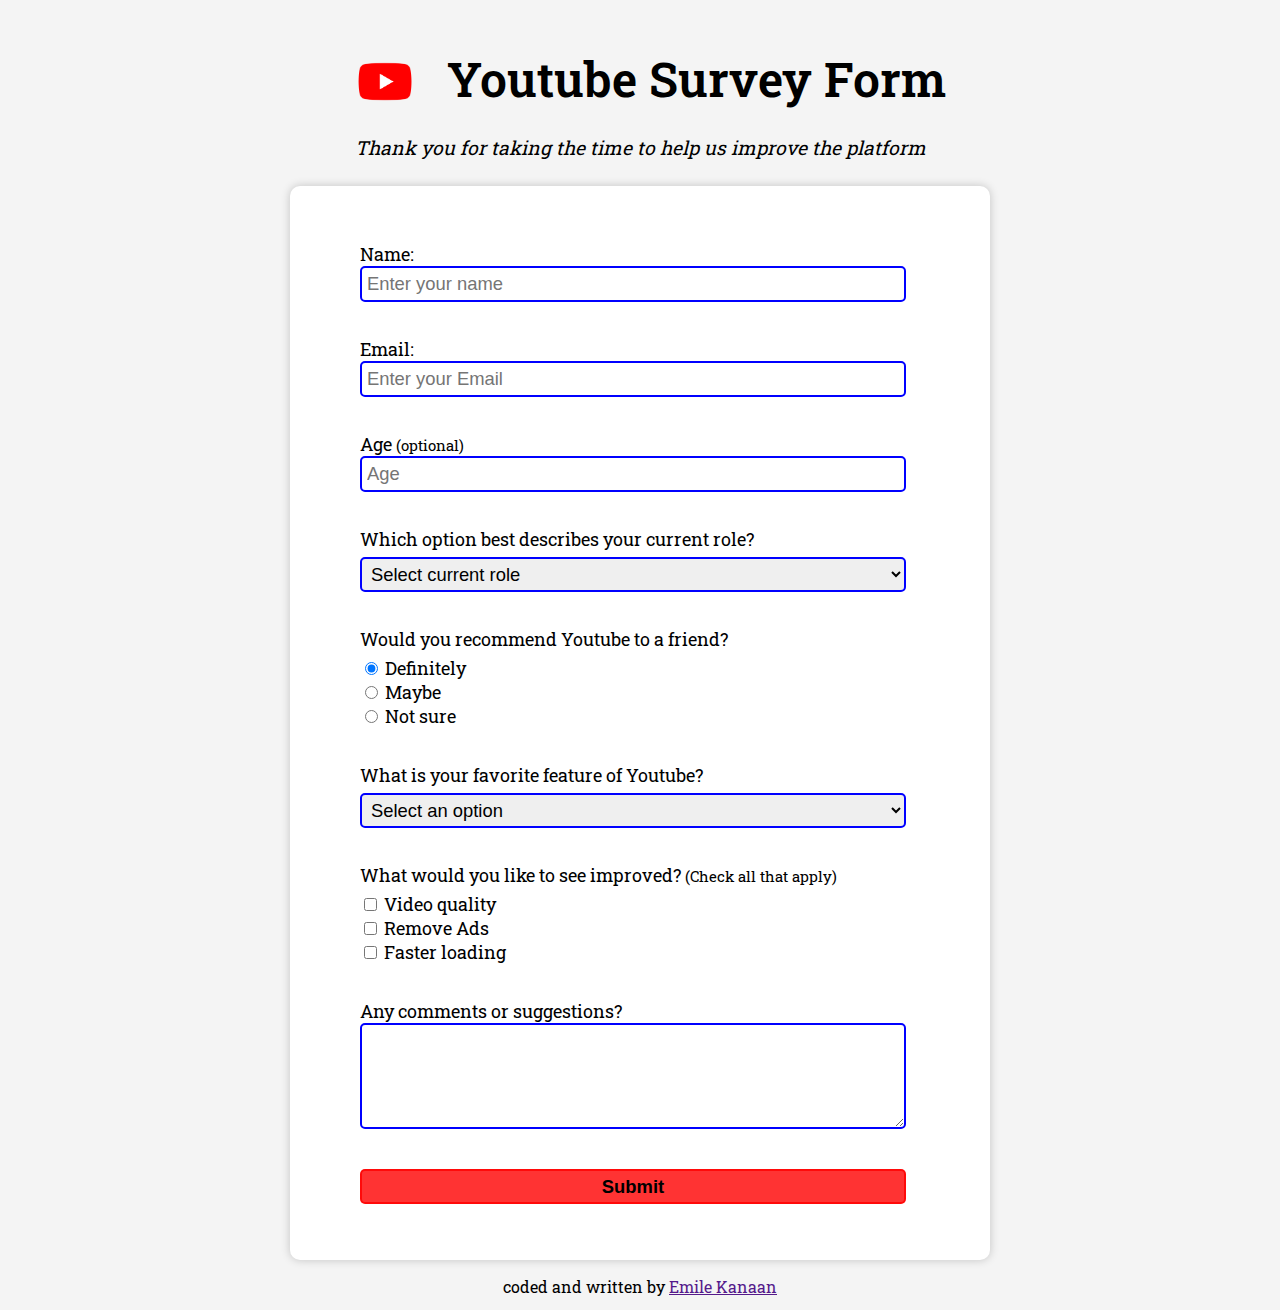
<file: index.html>
<!DOCTYPE html>
<html lang="en">
<head>
<meta charset="utf-8" />
<meta name='viewport' content='width=device-width, initial-scale=1'>
<title>Youtube Form</title>
<link rel="stylesheet" href="./css youtube form.css" />
<link rel="preconnect" href="https://fonts.gstatic.com">
<link href="https://fonts.googleapis.com/css2?family=Roboto+Slab:wght@300;600&display=swap" rel="stylesheet">  
</head>
  <body id="main">
	<h1 id="title"> <img src="./youtubelogo.png" alt="youtube Logo" width="100px;" class="youtubelogo"> Youtube Survey Form</h1>
	  <p id="description"><em>Thank you for taking the time to help us improve the platform </em>
	  </p>
 

 <div class="allform">
  <form id="survey-form">
  	<br>
  	<div class="form-group">
  	<label for="name" id="name-label">Name:</label><br>
  	  <input type="text" name="name" id="name" placeholder="Enter your name" required>
  	</div>
    
    <div class="form-group">
    <label for="email" id="email-label">Email:</label><br>
    	<input type="email" name="email" id="email" placeholder="Enter your Email" required>
    </div>
    
    <div class="form-group">
    <label for="number" id="number-label">Age <small>(optional)</small></label><br>
    	<input type="number" name="age" id="number" placeholder="Age" min="10" max="99">
    </div>

    <div class="form-group">
	    <p>Which option best describes your current role?</p>
	    <select id="dropdown">
			<option value="" disabled selected>Select current role</option>
			<option value="Youtuber">Youtuber</option>
			<option value="Subscriber">Subscriber</option>
			<option value="Prefer not to say">Prefer not to say</option>
			<option value="Other">Other</option>
	    </select>
	</div>

	<div class="form-group">
		<p>Would you recommend Youtube to a friend?</p>
			<label>
			<input type="radio" name="user-recommend" class="input-radio" value="Definitely" checked>
			Definitely</label><br>
			<label>
			<input type="radio" name="user-recommend" class="input-radio" value="Maybe">
			Maybe</label><br>
			<label>
			<input type="radio" name="user-recommend" class="input-radio" value="Not sure">
			Not sure</label><br>
	</div>

	<div class="form-group">
	    <p>What is your favorite feature of Youtube?</p>
	    <select id="dropdown">
			<option value="" disabled selected>Select an option</option>
			<option value="Like">Like</option>
			<option value="Dislike">Dislike</option>
			<option value="Comment">Comment</option>
			<option value="Share">Share</option>
	    </select>
	</div>

	<div class="form-group">
		<p>What would you like to see improved? <small>(Check all that apply)</small></p>
		 <label>
		 <input type="checkbox" id="Video-quality" name="prefer" value="Video quality">
		  Video quality</label><br>
		 <label>
		 <input type="checkbox" id="Remove-Ads" name="prefer" value="Remove Ads">
		  Remove Ads</label><br>
		 <label>
		 <input type="checkbox" id="Faster-loading" name="prefer" value="Faster loading">
		  Faster loading</label><br>
    </div>
    
    <div class="form-group">
    	 <label for="suggestions">Any comments or suggestions?</label>

			<textarea rows="5" cols="30" id="suggestions" placeholder="Enter your comment here..." name="suggestions" >
		    </textarea>
    </div> 
    <div class="form-group" id="button">
    <button type="submit" value="Submit" id="submit">Submit</button>
	</div><br>
  </form>
</div>



<p>coded and written by <a href="">Emile Kanaan</a></p>
  </body>
</html>
</file>
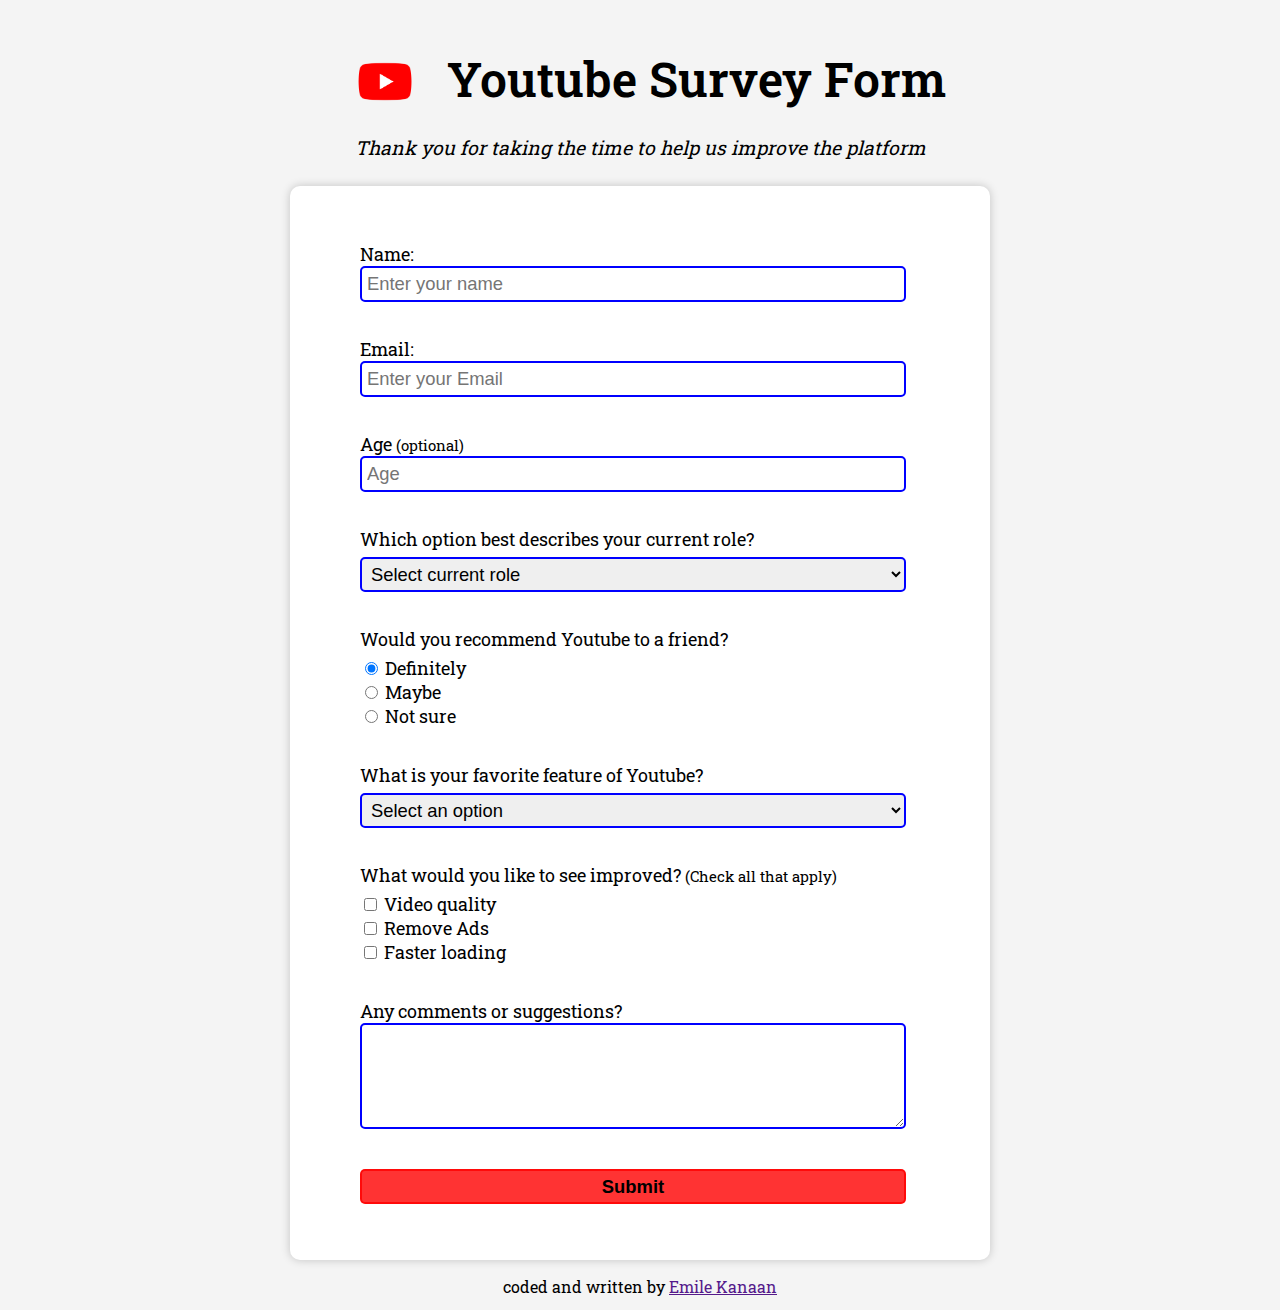
<file: youtube form.html>
<!DOCTYPE html>
<html lang="en">
<head>
<meta charset="utf-8" />
<meta name='viewport' content='width=device-width, initial-scale=1'>
<title>Youtube Form</title>
<link rel="stylesheet" href="./css youtube form.css" />
<link rel="preconnect" href="https://fonts.gstatic.com">
<link href="https://fonts.googleapis.com/css2?family=Roboto+Slab:wght@300;600&display=swap" rel="stylesheet">  
</head>
  <body id="main">
	<h1 id="title"> <img src="./youtubelogo.png" alt="youtube Logo" width="100px;" class="youtubelogo"> Youtube Survey Form</h1>
	  <p id="description"><em>Thank you for taking the time to help us improve the platform </em>
	  </p>
 

 <div class="allform">
  <form id="survey-form">
  	<br>
  	<div class="form-group">
  	<label for="name" id="name-label">Name:</label><br>
  	  <input type="text" name="name" id="name" placeholder="Enter your name" required>
  	</div>
    
    <div class="form-group">
    <label for="email" id="email-label">Email:</label><br>
    	<input type="email" name="email" id="email" placeholder="Enter your Email" required>
    </div>
    
    <div class="form-group">
    <label for="number" id="number-label">Age <small>(optional)</small></label><br>
    	<input type="number" name="age" id="number" placeholder="Age" min="10" max="99">
    </div>

    <div class="form-group">
	    <p>Which option best describes your current role?</p>
	    <select id="dropdown">
			<option value="" disabled selected>Select current role</option>
			<option value="Youtuber">Youtuber</option>
			<option value="Subscriber">Subscriber</option>
			<option value="Prefer not to say">Prefer not to say</option>
			<option value="Other">Other</option>
	    </select>
	</div>

	<div class="form-group">
		<p>Would you recommend Youtube to a friend?</p>
			<label>
			<input type="radio" name="user-recommend" class="input-radio" value="Definitely" checked>
			Definitely</label><br>
			<label>
			<input type="radio" name="user-recommend" class="input-radio" value="Maybe">
			Maybe</label><br>
			<label>
			<input type="radio" name="user-recommend" class="input-radio" value="Not sure">
			Not sure</label><br>
	</div>

	<div class="form-group">
	    <p>What is your favorite feature of Youtube?</p>
	    <select id="dropdown">
			<option value="" disabled selected>Select an option</option>
			<option value="Like">Like</option>
			<option value="Dislike">Dislike</option>
			<option value="Comment">Comment</option>
			<option value="Share">Share</option>
	    </select>
	</div>

	<div class="form-group">
		<p>What would you like to see improved? <small>(Check all that apply)</small></p>
		 <label>
		 <input type="checkbox" id="Video-quality" name="prefer" value="Video quality">
		  Video quality</label><br>
		 <label>
		 <input type="checkbox" id="Remove-Ads" name="prefer" value="Remove Ads">
		  Remove Ads</label><br>
		 <label>
		 <input type="checkbox" id="Faster-loading" name="prefer" value="Faster loading">
		  Faster loading</label><br>
    </div>
    
    <div class="form-group">
    	 <label for="suggestions">Any comments or suggestions?</label>

			<textarea rows="5" cols="30" id="suggestions" placeholder="Enter your comment here..." name="suggestions" >
		    </textarea>
    </div> 
    <div class="form-group" id="button">
    <button type="submit" value="Submit" id="submit">Submit</button>
	</div><br>
  </form>
</div>



<p>coded and written by <a href="">Emile Kanaan</a></p>
  </body>
</html>
</file>
<file: css youtube form.css>
#main {
	text-align: center;
	font-family: 'Roboto Slab', serif;
	background-color: rgba(200, 200, 200, 0.2);
	margin: auto;
	
}

.youtubelogo {
	display: none;
}
 
h1 {
	font-size: 300%;
	font-weight: 600;
}

#description {
	font-size: 120%;
	margin: 5%;

}

#survey-form {
	background-color: rgb(255, 255, 255);
	border-radius: 5px;
	box-shadow: 0px 0px 10px rgba(10, 10, 10, 0.2);
}

.form-group {
	margin: 10% 5%;
	text-align: left;
	font-size: 115%;

}

#name-label {
	margin-top: 200px;
}

#name, #email, #number {
	width: 95%;
	height: 30px;
	padding: 1px 5px;
	border-radius: 5px;
	border: 2px solid blue;
	font-size: 100%;
}

#dropdown {
	width: 99%;
	height: 32px;
	padding: 1px 5px;
	border-radius: 5px;
	border: 2px solid blue;
	font-size: 100%;
}

#suggestions {
	width: 95%;
	height: 100px;
	padding: 1px 5px;
	border-radius: 5px;
	border: 2px solid blue;
	resize: vertical;
	font-size: 120%;
}

#submit {
	width: 99%;
	height: 30px;
	padding: 1px 5px;
	border-radius: 5px;
	border: 2px solid rgba(255, 0, 0, 0.8);
	background-color: rgba(255, 0, 0, 0.8);
	font-size: 100%;
	font-weight: 600;
	cursor: pointer;
}


@media (min-width: 500px) {
.youtubelogo {
	display: none;
}



#submit {
	width: 97%;
	height: 30px;
	padding: 1px 5px;
	border-radius: 5px;
	border: 2px solid rgba(255, 0, 0, 0.8);
	background-color: rgba(255, 0, 0, 0.8);
	font-size: 100%;
	font-weight: 600;
	cursor: pointer;
}

#dropdown {
	width: 97%;
	height: 36px;
	padding: 1px 5px;
	border-radius: 5px;
	border: 2px solid blue;
	font-size: 100%;
}

.form-group {
	margin: 5% 10%;
	text-align: left;
	font-size: 115%;

}

p {
	margin-bottom: 1%;
}

}

@media only screen and (min-width: 800px) {
.youtubelogo {
	display: inline-block;
	position: relative;
	top: 20px;
}

h1 {
	font-size: 300%;
	font-weight: 600;
	margin: 2% auto;
}


#description {
	font-size: 120%;
	margin: 2% auto;

}

#survey-form {
	background-color: rgb(255, 255, 255);
	border-radius: 10px;
	width: 700px;
	margin: auto;
}

#name, #email, #number {
	width: 95%;
	height: 30px;
	padding: 1px 5px;
	border-radius: 5px;
	border: 2px solid blue;
	font-size: 100%;
}

#dropdown {
	width: 97.5%;
	height: 35px;
	padding: 1px 5px;
	border-radius: 5px;
	border: 2px solid blue;
	font-size: 100%;
}

#suggestions {
	width: 95%;
	height: 100px;
	padding: 1px 5px;
	border-radius: 5px;
	border: 2px solid blue;
	resize: vertical;
	font-size: 120%;
}

#submit {
	width: 97.5%;
	height: 35px;
	padding: 1px 5px;
	border-radius: 5px;
	border: 2px solid rgba(255, 0, 0, 0.8);
	background-color: rgba(255, 0, 0, 0.8);
	font-size: 100%;
	font-weight: 600;
	cursor: pointer;
}

}
</file>
